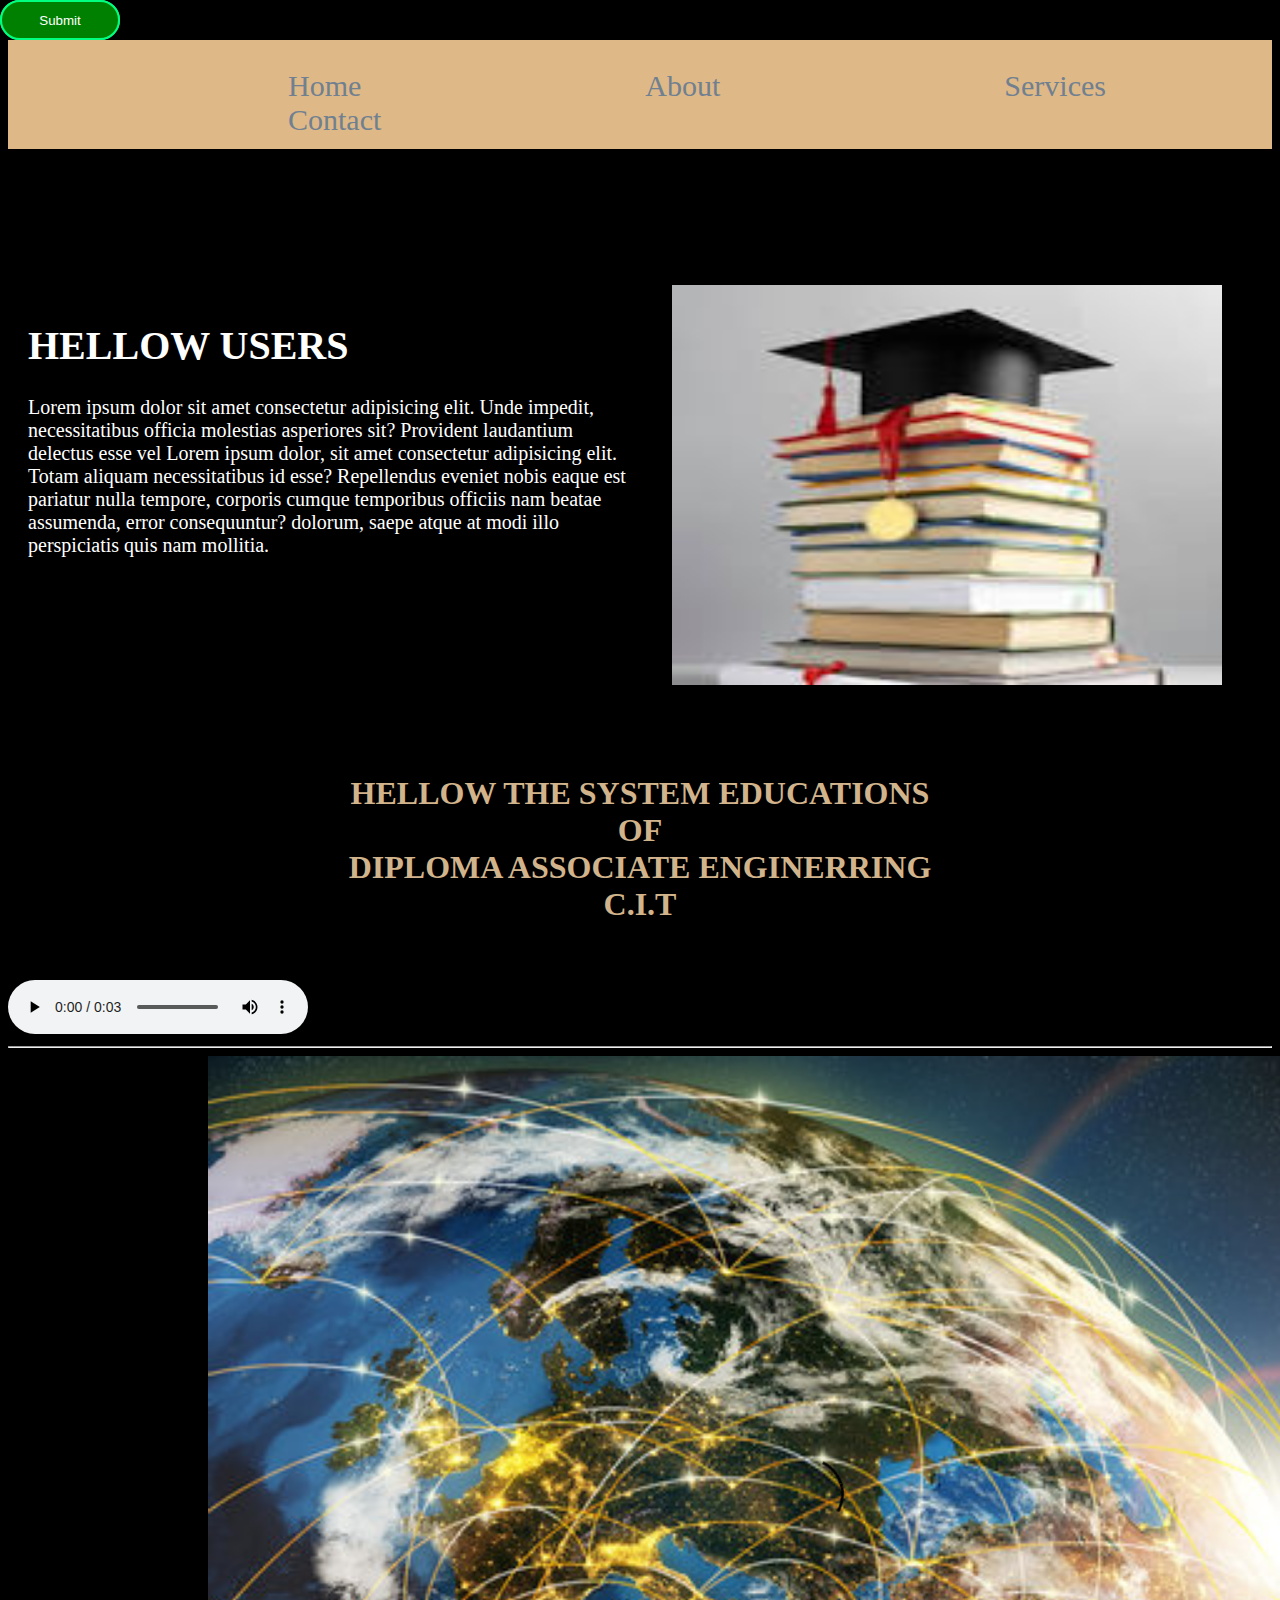
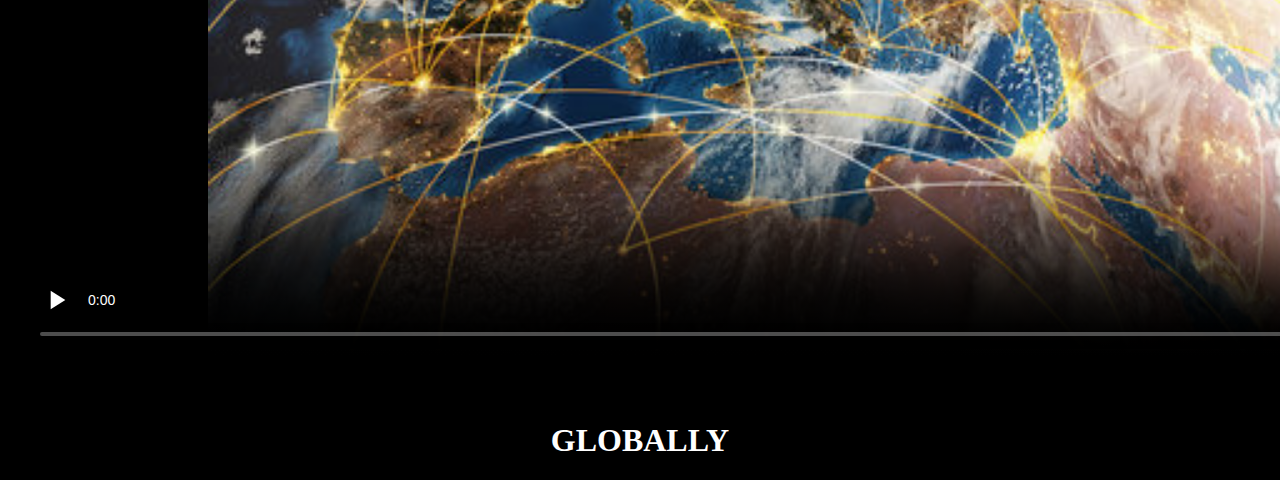
<file: index.html>
<!DOCTYPE html>
<html lang="en">

<head>
    <meta charset="UTF-8">
    <meta name="viewport" content="width=device-width, initial-scale=1.0">
    <title>Document</title>
    <link rel="stylesheet" href="style.css">
</head>

<body>

    <p id="naf-bar">
        <a href="#">Home</a>
        <a href="./about.html">About</a>
        <a href="./services.html">Services</a>
        <a href="./contact.html">Contact</a>
    </p>

    <div class="first">
        <h1>HELLOW USERS</h1>
        <p>Lorem ipsum dolor sit amet consectetur adipisicing elit. Unde impedit, necessitatibus officia molestias
            asperiores sit? Provident laudantium delectus esse vel Lorem ipsum dolor, sit amet consectetur adipisicing
            elit. Totam aliquam necessitatibus id esse? Repellendus eveniet nobis eaque est pariatur nulla tempore,
            corporis cumque temporibus officiis nam beatae assumenda, error consequuntur? dolorum, saepe atque at modi
            illo perspiciatis quis nam mollitia.</p>
        <br><br>
        <input type="button" value="Login" id="Login">
        <input type="submit">

    </div>

    <div class="second">
        <img src="[data-uri]"
            alt="" height="400px" width="550px">
    </div>

<br><br><br><br><br><br>
    <h1 id="heading">HELLOW THE SYSTEM EDUCATIONS  <br><strong>OF</strong> <br>
    <strong>DIPLOMA ASSOCIATE ENGINERRING </strong> <br><strong>C.I.T</strong> </h1>

<br><br>

<!-- audio code start -->
<audio src="./vd.mp3" controls></audio>
<!-- audio code end -->
<hr>
<!-- video code start -->
<video src="./mp.mp4" controls height="900px" width="1600px" poster="global images.jpg" preload="none" loop></video>
<!-- video code end -->
 <h1><center>GLOBALLY </center></h1>

 

</body>
</html>
</file>
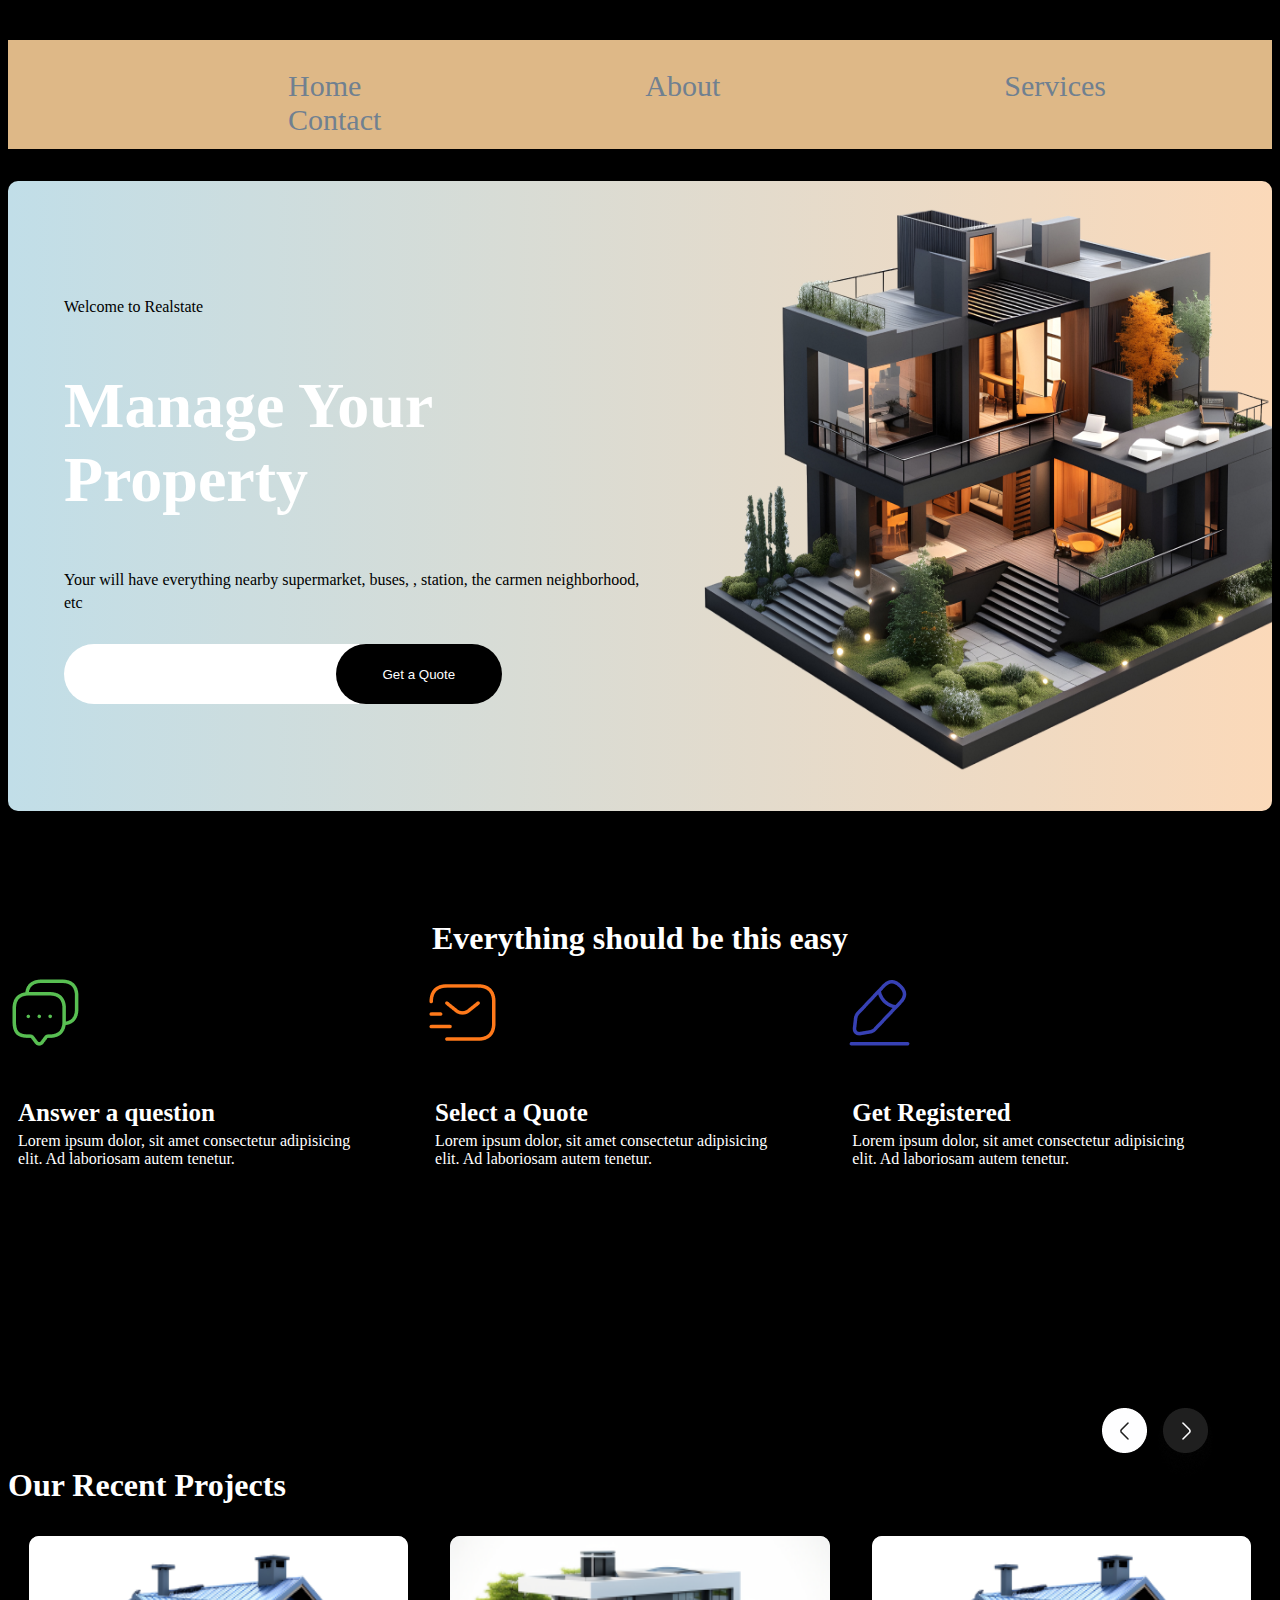
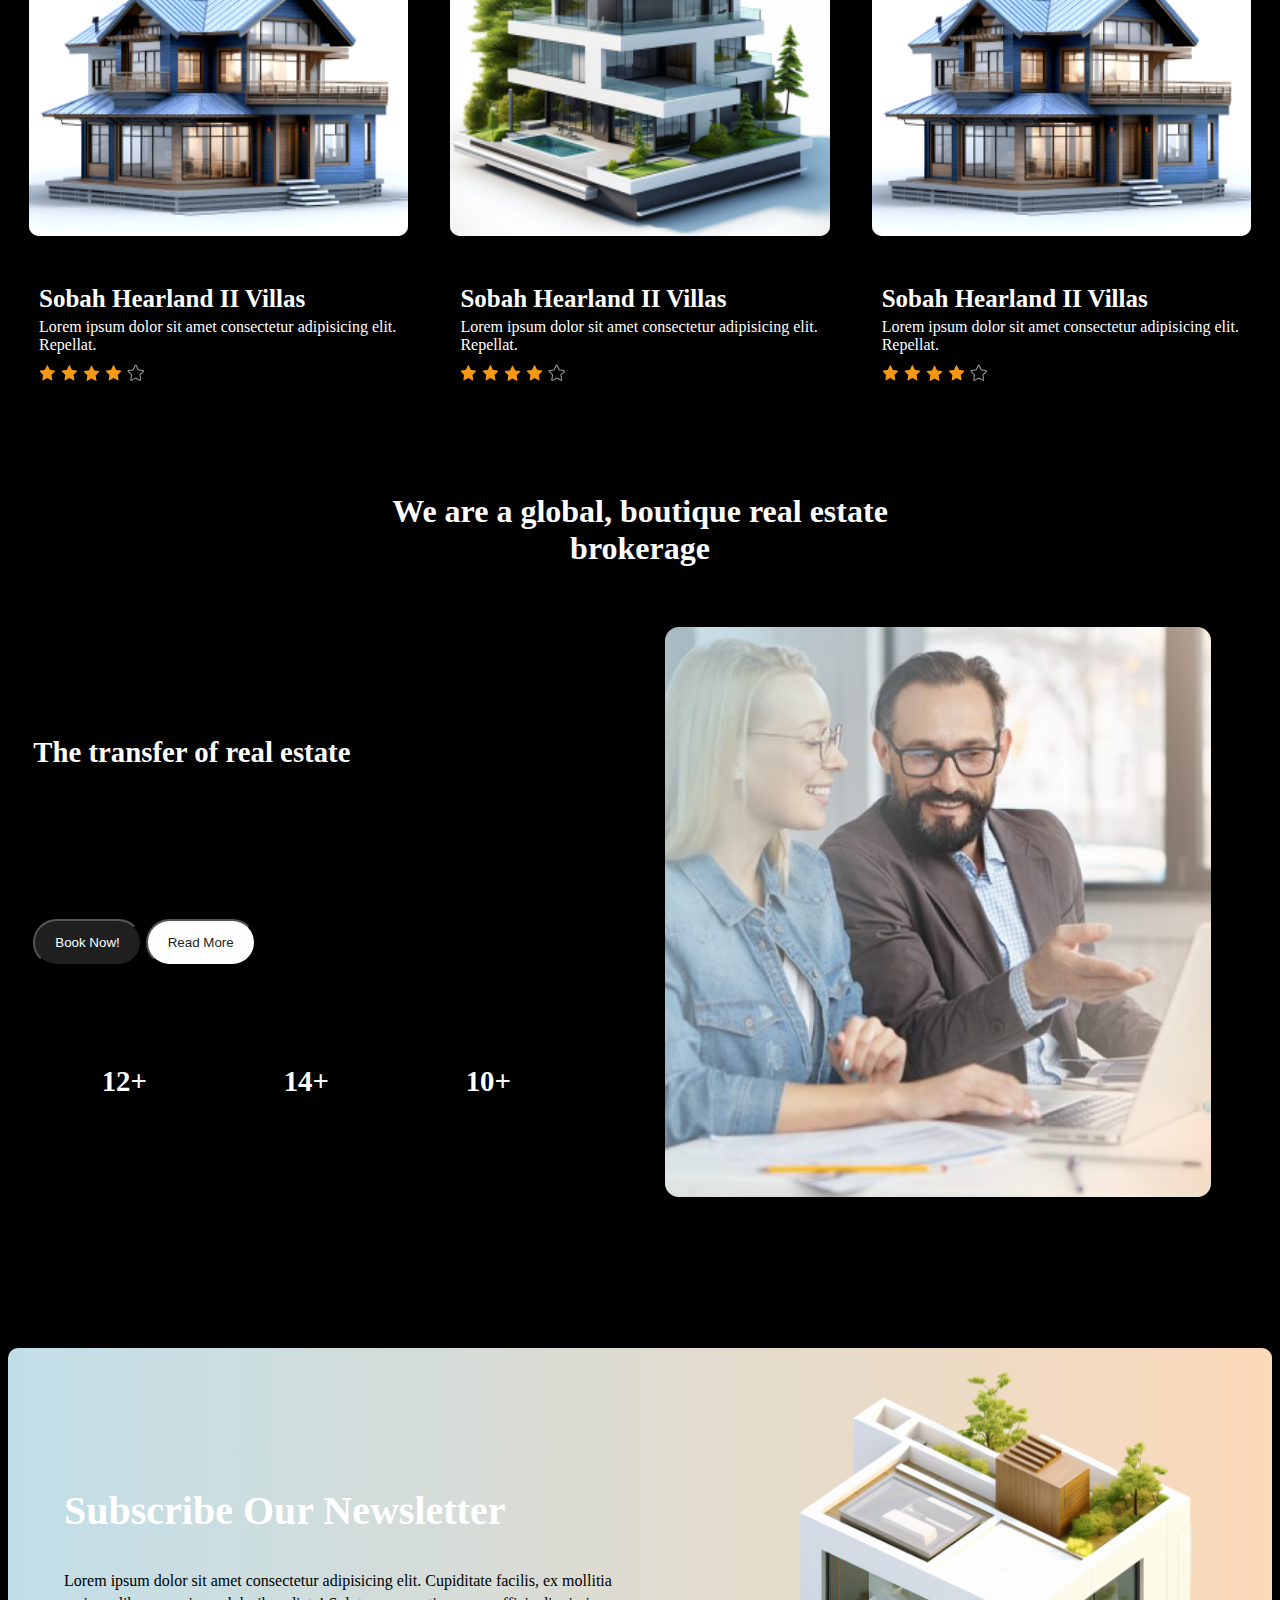
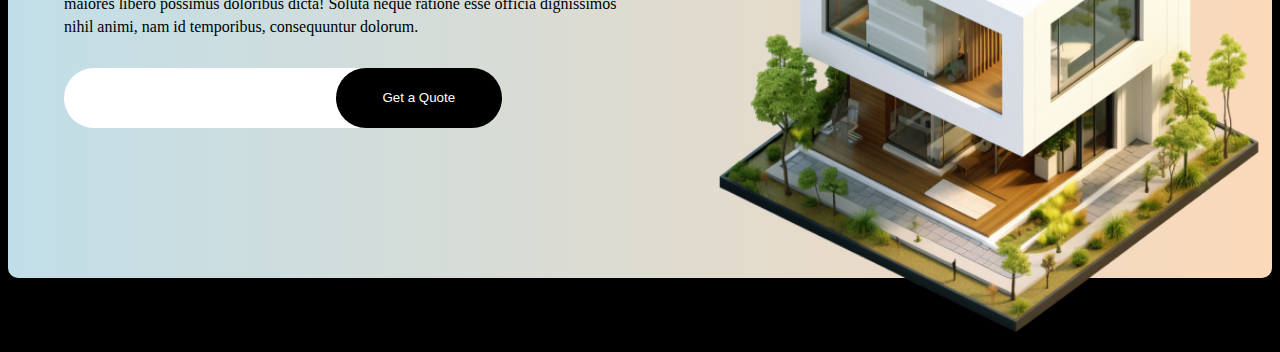
<file: about.html>
<!DOCTYPE html>
<html lang="en">
<head>
    <meta charset="UTF-8">
    <meta name="viewport" content="width=device-width, initial-scale=1.0">
    <title>Document</title>
    
    <!-- web-fonts -->
    <link rel="preconnect" href="https://fonts.googleapis.com">
    <link rel="preconnect" href="https://fonts.gstatic.com" crossorigin>
    <link
        href="https://fonts.googleapis.com/css2?family=Poppins:ital,wght@0,100;0,200;0,300;0,400;0,500;0,600;0,700;0,800;0,900;1,100;1,200;1,300;1,400;1,500;1,600;1,700;1,800;1,900&display=swap"
        rel="stylesheet">

    <link rel="stylesheet" href="style.css">
</head>
<body>
    <p id="naf-bar">
        <a href="./index.html">Home</a>
        <a href="#">About</a>
        <a href="./services.html">Services</a>
        <a href="./contact.html">Contact</a>
    </p>
    
    
    
<!-- home portion start -->
<div class="home">
    <div class="content">
        <p>Welcome to Realstate</p>
        <h1>Manage Your Property</h1>
        <p>Your will have everything nearby supermarket, buses, , station, the carmen neighborhood, etc</p>

        <div class="input">
            <input type="text">
            <button class="home-btn">Get a Quote</button>
        </div>
    </div>

    <div class="home-img">
        <img src="./assets/images/home.png" alt="home">
    </div>


</div>

<!-- cards  -->
<div class="step-cards">

    <div class="card-content">
        <p>Three Steps.Three Minutes</p>
        <h1>Everything should be this easy</h1>
    </div>

    <div class="card">

<!-- card no 1 -->
        <div class="card1">
           <img src="./assets/linear/messages.png" alt="">
            <h1>Answer a question</h1>
            <p>Lorem ipsum dolor, sit amet consectetur adipisicing elit. Ad laboriosam autem tenetur.</p>
        </div>

   
<!-- card no 2 -->
        <div class="card2">
            <img src="./assets/linear/sms-tracking.png" alt="">
            <h1>Select a Quote</h1>
            <p>Lorem ipsum dolor, sit amet consectetur adipisicing elit. Ad laboriosam autem tenetur.</p>
        </div>

<!-- card no 3 -->
        <div class="card3">
            <img src="./assets/linear/edit-2.png" alt="">
            <h1>Get Registered</h1>
            <p>Lorem ipsum dolor, sit amet consectetur adipisicing elit. Ad laboriosam autem tenetur.</p>
        </div>

    </div>

</div>

<!-- projets cards -->
<div class="project">
    <p>Best Project Of The Year</p>
    <div class="float">
        <h1>Our Recent Projects</h1>
        <img src="./assets/button/arrow-btn.png" alt="btn">
    </div>
    
    <div class="project-cards">
        <div class="card">
            <img src="./assets/images/3d-view-house-model 1.png" id="house-img" alt="">
            <h1>Sobah Hearland II Villas</h1>
            <p>Lorem ipsum dolor sit amet consectetur adipisicing elit. Repellat.</p>
            <img src="./assets/rating/star-rating.png" id="rate" alt="rating">
        </div>

        <div class="card">
            <img src="./assets/images/3d-rendering-house-model (3) 1.png" id="house-img" alt="">
            <h1>Sobah Hearland II Villas</h1>
            <p>Lorem ipsum dolor sit amet consectetur adipisicing elit. Repellat.</p>
            <img src="./assets/rating/star-rating.png" id="rate" alt="rating">
        </div>

        <div class="card">
            <img src="./assets/images/3d-view-house-model 1.png" id="house-img" alt="">
            <h1>Sobah Hearland II Villas</h1>
            <p>Lorem ipsum dolor sit amet consectetur adipisicing elit. Repellat.</p>
            <img src="./assets/rating/star-rating.png" id="rate" alt="rating">
        </div>
    </div>
</div>


<!-- rating portion -->
<div class="customer">
    <h1 id="cus-head">We are a global, boutique real estate brokerage</h1>

    <div class="cus-div">
        <div class="cus-content">
            <h1>The transfer of real estate</h1>
            <p>Lorem ipsum dolor sit amet consectetur. Feugiat ut aliquet sit pellentesque sollicitudin. Egestas
                faucibus lacus diam in senectus consectetur.
                Mattis elit adipiscing quisque tellus scelerisque vehicula ante nunc. Tellus consequat nisl quis
                nisl justo.</p>
            <button id="btn-1">Book Now!</button>
            <button id="btn-2">Read More</button>
            <div class="count">
                <div class="no-count">
                    <h1>12+</h1>
                    <h1>14+</h1>
                    <h1>10+</h1>
                </div>
                <div class="text-count">
                    <p>Customer</p>
                    <p>Offices</p>
                    <p>Students</p>
                </div>
            </div>
        </div>

        <div class="cus-img">
            <img src="./assets/images/Group 20.png" id="cus-img-img" alt="img">
        </div>
    </div>
</div>

<!-- footer -->
<div class="footer">
    <div class="foot-content">
        <h1>Subscribe Our Newsletter</h1>
        <p>Lorem ipsum dolor sit amet consectetur adipisicing elit. Cupiditate facilis, ex mollitia maiores
            libero possimus doloribus dicta! Soluta neque ratione esse officia dignissimos nihil animi, nam id
            temporibus, consequuntur dolorum.</p>

        <div class="foot-input">
            <input id="foot-inp" type="text">
            <button class="foot-btn">Get a Quote</button>
        </div>
    </div>

    <div class="foot-img">
        <img src="./assets/images/3d-rendering-isometric-fdgdf 1.png" alt="home">
    </div>

</div>
</div>

    
</body>
</html>
</file>
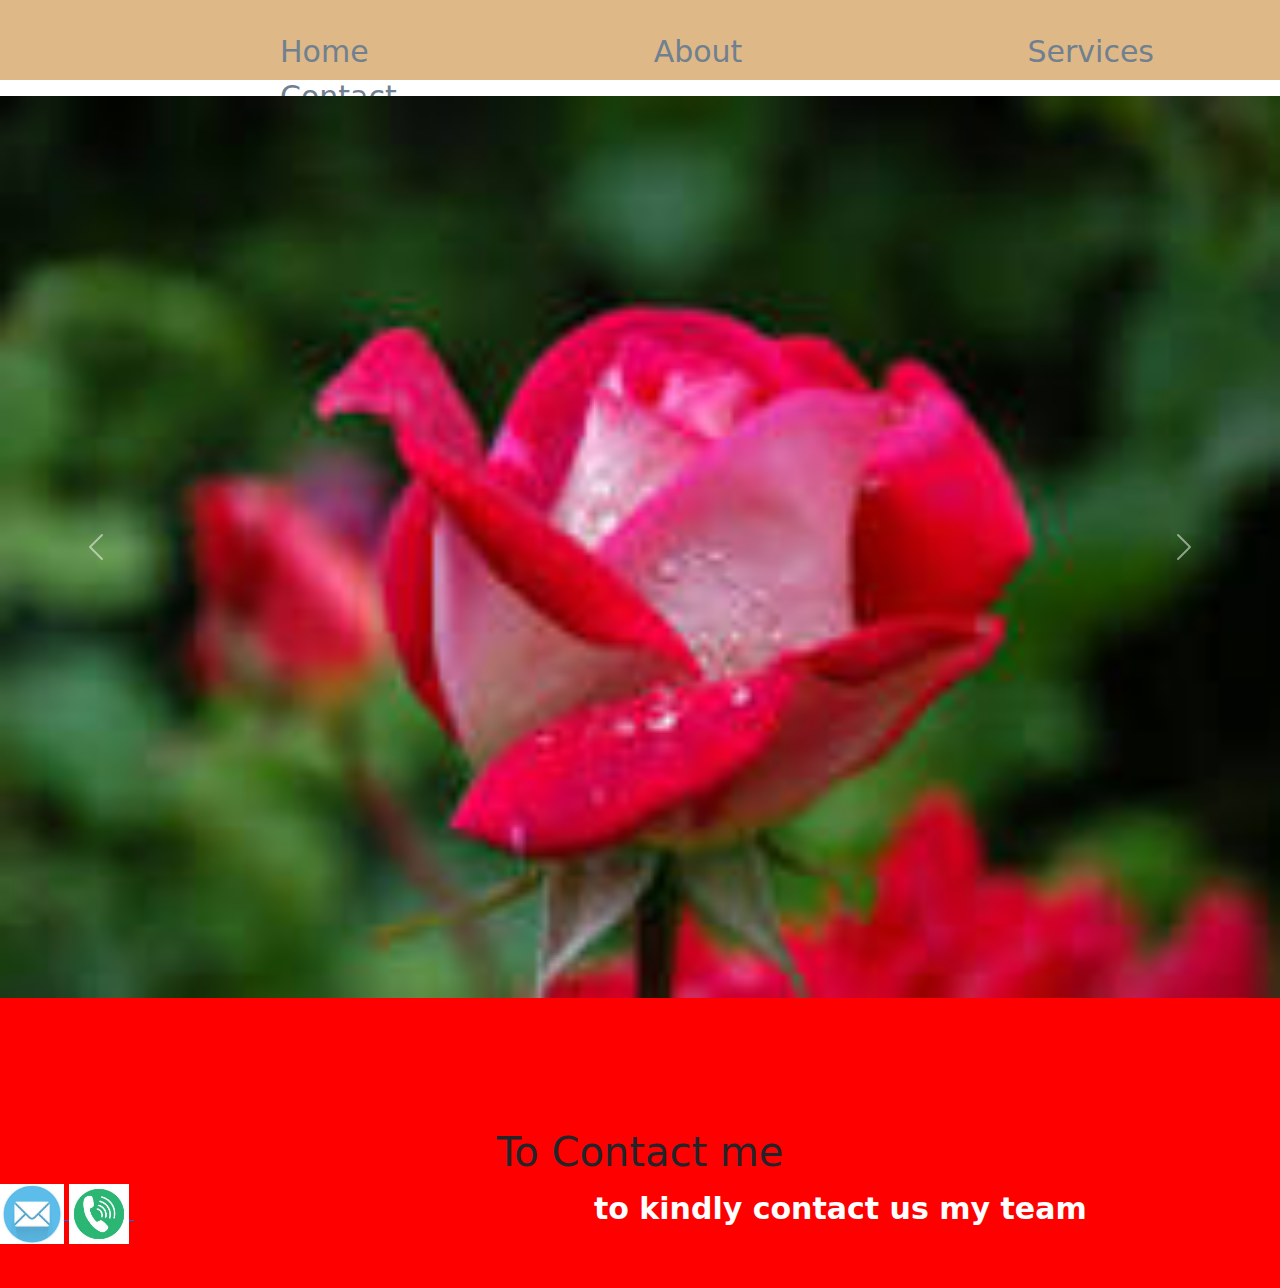
<file: contact.html>
<!DOCTYPE html>
<html lang="en">
<head>
    <meta charset="UTF-8">
    <meta name="viewport" content="width=device-width, initial-scale=1.0">
    <title>Document</title>
    <link rel="stylesheet" href="style.css">
    <link rel="stylesheet" href="	https://cdn.jsdelivr.net/npm/bootstrap@5.3.3/dist/css/bootstrap.min.css">
</head>
<body>
    <p id="naf-bar">
        <a href="./index.html">Home</a>
        <a href="./about.html">About</a>
        <a href="./services.html">Services</a>
        <a href="#">Contact</a>
    </p>
    <div id="carouselExample" class="carousel slide">
        <div class="carousel-inner">
          <div class="carousel-item active">
            <img src="[data-uri]" class="d-block w-100" alt="...">
          </div>
          <div class="carousel-item">
            <img src="[data-uri]" class="d-block w-100" alt="...">
          </div>
          <div class="carousel-item">
            <img src="[data-uri]" class="d-block w-100" alt="...">
          </div>
        </div>
        <button class="carousel-control-prev" type="button" data-bs-target="#carouselExample" data-bs-slide="prev">
          <span class="carousel-control-prev-icon" aria-hidden="true"></span>
          <span class="visually-hidden">Previous</span>
        </button>
        <button class="carousel-control-next" type="button" data-bs-target="#carouselExample" data-bs-slide="next">
          <span class="carousel-control-next-icon" aria-hidden="true"></span>
          <span class="visually-hidden">Next</span>
        </button>
      </div>

    <div class="ya">
      <h1><center>To Contact me </center></h1>
      <a href="#"><img src="[data-uri]" alt="" height="60px">
      <img src="[data-uri]" alt="" height="60px">
    </a>
  
      <strong style="text-decoration: none; padding-left: 460px; color: white;font-size: 30px;">to kindly contact us my team </strong>  
   
    
    </div>


      
      <script src="https://cdn.jsdelivr.net/npm/bootstrap@5.3.3/dist/js/bootstrap.bundle.min.js"></script>
</body>
</html>
</file>
<file: style.css>
body{
    background-color: black;
    margin-top: 40px;
}

#naf-bar{
    background-color: burlywood;
    padding-top:29px;
height: 80px;
}


p>a{

    text-decoration: none;
    font-size: 30px;
    padding-left: 280px;
    color: slategrey;

    
}

p>a:hover{
color: black;
}

.first{

    padding-top: 90px;
    height: 400px;
    width: 600px;
    /* background-color: aqua; */
    color: white;
    padding-left: 20px;
    font-size: 20px;
    float: left;

}

.first > input{
    background-color: green;
    height: 40px;
    width: 120px;
    color: white;
    border-radius: 60px;
    border: 2px solid springgreen;
}


.first > input:hover{
    background-color: red;
}


.second{
    height: 400px;
    width: 600px;
    /* background-color:rgb(220, 34, 65); */
    float: right;
    padding-top: 120px;
}

h1{
    padding-top: 40px;
    clear: both;
    color: white;
}



#heading{
    padding-top: 90px;
    text-align: center;
    color: tan;
}

/* home */
.home {
    display: flex;
    width: 100%;
    margin: 2em 0;
    min-height: 630px;
    border-radius: 10px;
    background: linear-gradient(90deg, #C1DEE8 0%, #FBD9B9 100%);

}

/* content */
.content {
    width: 50%;
    margin: 1em;
    padding: 7% 40px;
}

.content h1 {
    font-size: 4em;
    padding: 8px 0;
}

.content p {
    margin-top: 10px;
    line-height: 23px;
}

.home-img {
    width: 50%;
    overflow-y: visible;
}

.home-img img {
    width: 100%;
    height: 600px;
}

.input {
    max-width: 438px;
    height: 60px;
    margin-top: 30px;
    position: relative;
}

input {
    border: none;
    outline: none;
    width: 76%;
    position: absolute;
    top: 0;
    left: 0;
    bottom: 0;
    border-radius: 40px;

}

.home-btn {
    border: none;
    outline: none;
    width: 38%;
    position: absolute;
    top: 0;
    right: 0;
    bottom: 0;
    background-color: black;
    color: white;
    border-radius: 40px;
}

.step-cards {
    display: flex;
    flex-direction: column;
    width: 100%;
    margin: 2em 0;
    min-height: 417px;
    border-radius: 10px;
    justify-items: center;
}

.card-content {
    display: flex;
    flex-direction: column;
    justify-content: center;
    align-items: center;
    width: 100%;
    height: 100px;
}

.step-cards .card {
    display: flex;
    width: 100%;
    margin: 2em 0;
    min-height: 317px;
    border-radius: 10px;
}

.card1,
.card2,
.card3 {

    margin-right: 3%;
    width: 30%;

}

.project {
    display: flex;
    flex-direction: column;
    width: 100%;
    min-height: 600px;
}

.project h1 {
    font-size: 2rem;
}

.float {
    display: flex;
}

.float img {
    position: absolute;
    right: 5%;

}

/* project cards */
.project-cards {
    display: flex;
    flex-wrap: wrap;
}

/* card */
.card {
    margin: 10px auto;
    width: 30%;
    min-height: 400px;
    border-radius: 10px;
    color: white;
}

#house-img {
    height: 300px;
    width: 100%;
    border-radius: 10px;
    background-color: lightgray;
}

.card h1 {
    font-size: 25px;
    margin: 5px 10px;
}

.card p {
    margin: 5px 10px;
}

#rate {
    margin: 5px 10px;
}

.customer {
    display: flex;
    flex-direction: column;
    margin-top: 30px;
    width: 100%;
    min-height: 500px;
}

#cus-head {
    width: 40%;
    align-self: center;
    text-align: center;
}

.cus-div {
    display: flex;
    width: 100%;
}

.cus-content {
    margin: 5% auto;
    width: 50%;
    padding: 2%;
}

.cus-content h1 {
    font-size: 1.8em;
}

.cus-content p {
    padding: 20px 0;
}

.cus-content button {
    padding: 14px 20px;
    border-radius: 28px;
    margin: 20px 0;
}

#btn-1 {
    background-color: #1F1F1F;
    color: #FEFEFF;
}

#btn-2 {
    background-color: #FEFEFF;
    color: #1F1F1F;
}

.count {
    margin: 20px 0;
    width: 100%;
}

.no-count {
    display: flex;
    width: 90%;
    justify-content: space-around;
}

.text-count {
    display: flex;
    width: 90%;
    justify-content: space-around;
}

.cus-img {
    width: 50%;
    margin: 3% 0;
}

#cus-img-img {
    width: 90%;
    height: 570px;
}

/* footer */
.footer {
    display: flex;
    width: 100%;
    margin: 2em 0;
    height: 530px;
    border-radius: 10px;
    background: linear-gradient(90deg, #C1DEE8 0%, #FBD9B9 100%);

}

.foot-content {
    width: 50%;
    margin: 1em;
    padding: 7% 40px;
}

.foot-content h1 {
    font-size: 2.5em;
    padding: 8px 0;
}

.foot-content p {
    margin-top: 10px;
    line-height: 23px;
}

.foot-img {
    width: 50%;

}

.foot-img img {
    width: 100%;
    height: 600px;
}

.foot-input {
    /* background-color: aqua; */
    max-width: 438px;
    height: 60px;
    margin-top: 30px;
    position: relative;
}

#foot-inp {
    border: none;
    outline: none;
    width: 76%;
    position: absolute;
    top: 0;
    left: 0;
    bottom: 0;
    border-radius: 40px;

}

.foot-btn {
    border: none;
    outline: none;
    width: 38%;
    position: absolute;
    top: 0;
    right: 0;
    bottom: 0;
    background-color: black;
    color: white;
    border-radius: 40px;
}

/* media querrry starts */
@media only screen and (max-width: 1330px) {
    .container {
        width: 100%;
    }

    .header {
        flex-direction: column;
        gap: 1em;
        padding: 2em;
    }

    .tabs {
        width: 90%;
    }

    .tab-btns {
        gap: 1em;
    }

}

@media only screen and (max-width: 1050px) {

    .content,
    .foot-content {
        padding: 7% 20px;
    }

    .home-img img,
    .foot-img img {
        width: 94%;
        display: flex;
        margin: auto;
        height: 560px;
    }
}

@media only screen and (max-width: 970px) {

    .content,
    .foot-content {
        margin: 0%;
        padding: 7% 0px;
    }

    .home-img>img,
    .foot-img img {
        width: 90%;
        display: flex;
        margin: auto;
        height: 500px;
    }
}

@media only screen and (max-width: 860px) {

    .content,
    .foot-content {
        margin: 0.5rem;
        padding: 7% 10px;
    }

    .home,
    .footer {
        min-height: 800px;
        flex-wrap: wrap;
    }

    #cus-head {
        width: 70%;
    }

    .content,
    .foot-content {
        width: 100%;
    }

    .home-img,
    .foot-img {
        width: 100%;
    }

    .text-count,
    .no-count {
        margin: 0 15px;
    }

}

@media only screen and (max-width: 650px) {
    .logo {
        padding-left: 0;
    }

    .tabs {
        flex-direction: column;
        gap: 1.5em;
        padding: 1em 0;
    }

    .tab-btns {
        flex-direction: column;
        gap: 1.5em;

    }

    .card1,
    .card2,
    .card3 {
        flex-wrap: wrap;

    }


}


.div4{
    display: grid;
    grid-template-columns: 1fr 1fr 1fr 1fr;
    gap: 10px;
}
.pic2{
    width: 100%;
    height: 20vh;
    object-fit: cover;
}
.relative{
    position: relative;
}
.absol{
    font-family: Aldrich, sans-serif;
    position: absolute;
    bottom: 0;
    left: 6%;
    font-family: 600;
    color: white;
    opacity: 0;
    transition: opacity 0.5s;
    cursor: pointer;
}
.txt1{
    font-size: 22px;
}
.relative:hover .absol{
    opacity: 1;
}
.spinner-border{
    margin-top: 60px;
    margin-bottom: 70px;
}
.div5{
    padding: 25px 40px;
    background-color:  rgb(34, 34, 34);
    font-family:  Raleway, sans-serif;
    font-weight: 400;
    flex-wrap: wrap;
}
.txt3{
    color: rgb(183, 183, 183);
    font-size: 16px;
}
span{
    color: white;
}
.pic6{
    width: 142px;
    height: 24px;
}
.div6 i{
    color: white;
    font-size: 20px;
    margin-left: 8px;
}
.div6 i:hover{
    color:  rgb(14, 206, 145);
    cursor: pointer;
}
.so{
    color: red;

}
.so1:hover{
    color:  rgb(14, 206, 145);
    cursor: pointer;
}

/* Media Query */

@media screen and (max-width:426px) {
    .heading-container{
        margin-top: 100px;
    }
    .h22{
        font-size: 30px;
        line-height: 48px;
    }
    .div6{
        margin-left: 130px;
    }
}
@media screen and (max-width:376px){
    .div6{
        margin-left: 110px;
    }
}
@media screen and (max-width:321px){
    .div6{
        margin-left: 80px;
    }
}
@media screen and (max-width:768px) {
    .li1{
        display: inline;
    }
    .div6 i{
        margin-left: 6px;
    }
}@media (min-width:50px) and (max-width:576px) {
    .div4{
        grid-template-columns: 1fr;
    }
    .pic2{
        height: 40vh;
    }
    /* .div6{
        margin-left: 100px;
    } */
    .div6 i{
        margin-left: 6px;
    }
    
}
@media (min-width:577px) and (max-width:991px) {
    .div4{
        grid-template-columns: 1fr 1fr;
    }
    .pic2{
     height: 45vh;
    }
}
@media (min-width:992px) and (max-width:1365px) {
    .div4{
        grid-template-columns: 1fr 1fr 1fr 1fr;
    }
    .pic2{
     height: 45vh;
    }
}
@media (min-width:1367px) and (max-width:3000px) {
    .div4{
        grid-template-columns: 1fr 1fr 1fr 1fr;
    }
    .pic2{
        width: 100%;
     height: 45vh;
    }
}
@media (min-width:50px) and (max-width:576px) {
    .txt1{
        font-size: 20px;
    }
}
@media (min-width:992px) and (max-width:1365px){
    .txt1{
        font-size: 17px;
    }
}
@media (min-width:1367px) and (max-width:3000px){
    .txt1{
        font-size: 25px;
    }
}
@media (min-width:300px) and (max-width:1024px) {
    .div5{
        justify-content: center;
        text-align: center;
    }
    .div6{
        justify-content: center;
    }
}

.header{
    height: 13vh;
    font-family: Aldrich, sans-serif;
    padding: 24px 78px;
    position: fixed;
    background-color: white;
    z-index: 10;
    top: 0;
    right: 0;
    left: 0;
    transition: position 1s;
}
.pic1{
    width: 145px;
    height: 22px;
    cursor: pointer;
}
.div2{
    width: 60px;
    margin-left: 26px;
    flex-shrink: none;
    cursor: pointer;
}
.text{
    color: black;
}
ul{
    display: flex;
    margin: 0;
}
.li4{
    list-style: none;
    color: rgb(23, 23, 23);
    font-size: 14px;
    font-family: 400;
    padding: 5px 8px;
    margin-right: 20px;
    cursor: pointer;
}
@media screen and (max-width:862px) {
    .li4{
        display: none;
    }
}
@media screen and (max-width:426px) {
    .container-fluid{
        padding: 40px 15px;
    }
}


.form{
    background-color: rgb(14, 206, 145);
    height: 990px;
}

.ya{
    background-color: red;
    height: 290px;
    padding-top: 90px;
}
</file>
